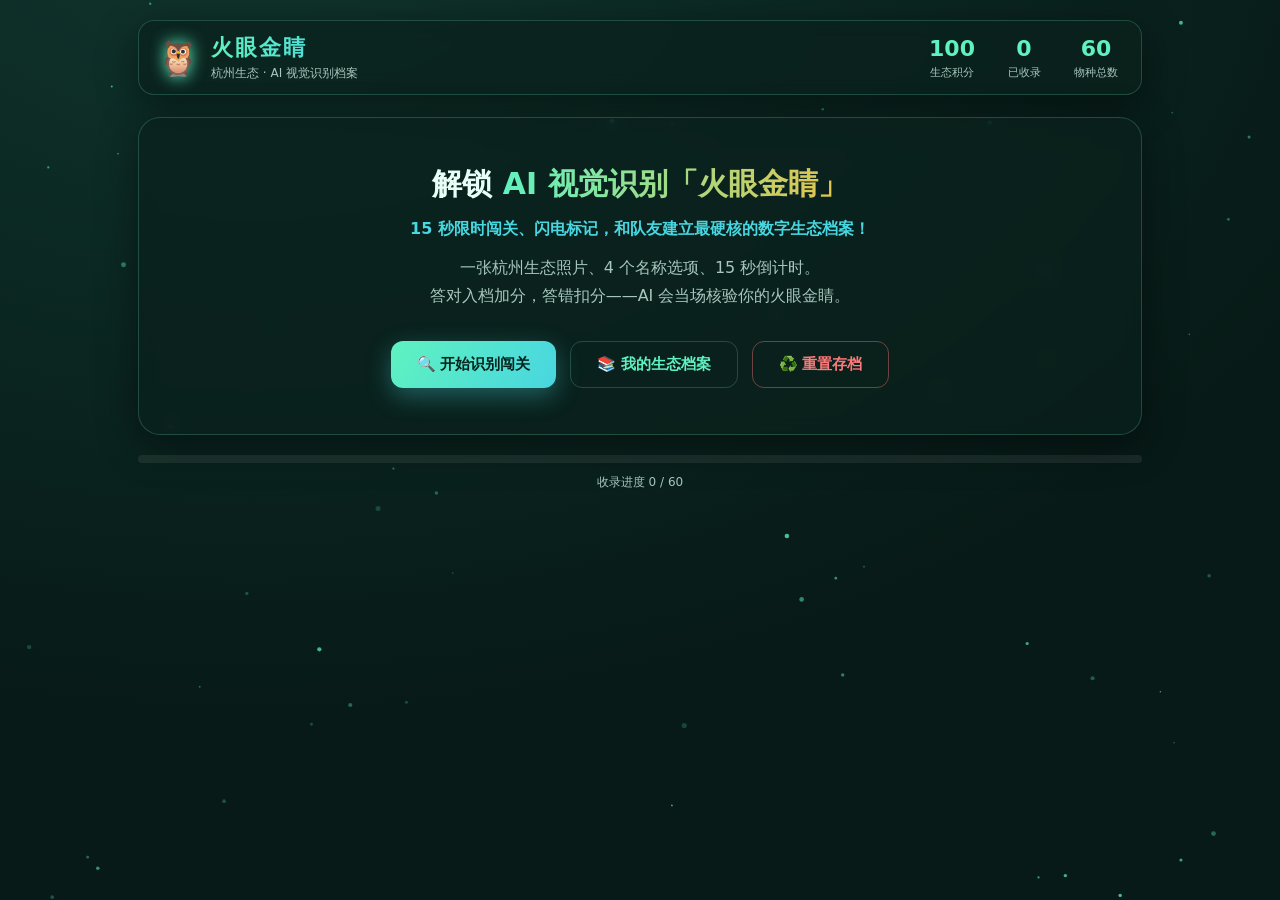
<file: index.html>
<!DOCTYPE html>
<html lang="zh-CN">
<head>
  <meta charset="UTF-8" />
  <meta name="viewport" content="width=device-width, initial-scale=1.0" />
  <title>火眼金睛 · 杭州生态 AI 识别</title>
  <link rel="stylesheet" href="css/style.css" />
  <link rel="stylesheet" href="assets/vendor/leaflet/leaflet.css" />
  <link rel="stylesheet" href="css/map.css?v=20260818d" />
</head>
<body>
  <!-- 动态背景粒子 -->
  <canvas id="bg"></canvas>

  <div class="app">
    <!-- 顶栏 -->
    <header class="topbar">
      <div class="brand">
        <span class="logo">🦉</span>
        <div>
          <h1>火眼金睛</h1>
          <p class="tagline">杭州生态 · AI 视觉识别档案</p>
        </div>
      </div>
      <div class="hud">
        <div class="hud-item"><span id="scoreVal">0</span><label>生态积分</label></div>
        <div class="hud-item"><span id="collectedVal">0</span><label>已收录</label></div>
        <div class="hud-item"><span id="totalVal">0</span><label>物种总数</label></div>
      </div>
    </header>

    <!-- ========== 舞台 1：首页 ========== -->
    <section id="screen-home" class="screen active">
      <div class="hero">
        <h2>解锁 <em>AI 视觉识别「火眼金睛」</em></h2>
        <p class="hero-sub">15 秒限时闯关、闪电标记，和队友建立最硬核的数字生态档案！</p>
        <p class="hero-desc">一张杭州生态照片、4 个名称选项、15 秒倒计时。<br/>答对入档加分，答错扣分——AI 会当场核验你的火眼金睛。</p>
        <div class="hero-actions">
          <button id="startScanBtn" class="btn primary">🔍 开始识别闯关</button>
          <button id="goArchiveBtn" class="btn ghost">📚 我的生态档案</button>
          <button id="resetBtn" class="btn ghost danger">♻️ 重置存档</button>
        </div>
      </div>
      <div class="progress-strip">
        <div class="progress-bar"><div id="homeProgress" class="progress-fill"></div></div>
        <span id="homeProgressText">收录进度 0 / 0</span>
      </div>
    </section>

    <!-- ========== 舞台 2：选择/上传 ========== -->
    <section id="screen-pick" class="screen">
      <button class="back-btn" data-to="home">← 返回</button>
      <h3 class="screen-title">选择一个野外样本开始闯关</h3>
      <p class="screen-hint">点选下方任意样本，进入 <b>15 秒限时识别</b>：从 4 个名称中选出正确答案。答对加分，答错或超时扣分。</p>

      <div class="upload-zone" id="uploadZone">
        <input type="file" id="fileInput" accept="image/*" hidden />
        <div class="upload-inner">
          <span class="upload-icon">⬆️</span>
          <strong>上传图片（练习模式）</strong>
          <small>点击或拖拽图片到此 · 上传照片无标准答案，仅走识别流程、不计分</small>
        </div>
      </div>

      <div class="sample-grid" id="sampleGrid"><!-- JS 注入样本卡 --></div>
    </section>

    <!-- ========== 舞台 2·地图：杭州生态地图（v2.0 选择入口） ========== -->
    <section id="screen-map" class="screen">
      <button class="back-btn" data-to="home">← 返回</button>
      <div class="map-topbar">
        <h3 class="screen-title">🗺️ 杭州生态地图</h3>
        <span class="map-spacer"></span>
        <label class="map-upload" id="mapUploadZone">
          <input type="file" id="mapFileInput" accept="image/*" hidden />
          ⬆️ 上传图片（练习）
        </label>
        <span id="mapProgressText">已收录 0 / 0</span>
      </div>
      <p class="map-hint">卡通地图 · 滚轮缩放 · 左键按住拖拽或方向键 ↑↓←→ 平移 · 点击物种进入 <b>15 秒限时识别</b>（<span style="color:var(--gold)">金色圆框</span>=已识别）</p>
      <div class="map-stage">
        <div id="mapCanvas"><!-- JS 注入 Leaflet 卡通矢量地图 --></div>
        <div class="map-controls" style="position:absolute; right:14px; bottom:14px;">
          <button class="map-ctrl-btn" id="mapZoomOut" title="缩小" aria-label="缩小">−</button>
          <button class="map-ctrl-btn" id="mapZoomIn" title="放大" aria-label="放大">＋</button>
          <button class="map-ctrl-btn wide" id="mapReset" title="重置视图">重置视图</button>
        </div>
      </div>
    </section>

    <!-- ========== 舞台 2.5：限时闯关答题 ========== -->
    <section id="screen-quiz" class="screen">
      <button class="back-btn" data-to="map">← 放弃本关</button>
      <div class="quiz">
        <div class="quiz-photo">
          <img id="quizImg" alt="待识别样本" />
          <div class="quiz-emoji" id="quizEmoji">🖼️</div>
          <span class="quiz-kind" id="quizKind"></span>
        </div>
        <div class="quiz-panel">
          <div class="quiz-head">
            <h3 class="screen-title">⏱️ 限时识别闯关</h3>
            <div class="quiz-clock" id="quizClock">15.0<small>s</small></div>
          </div>
          <div class="progress-bar big"><div id="quizTimerFill" class="progress-fill"></div></div>
          <p class="screen-hint">15 秒内选出它的正确名称，随后 AI 将核验你的判定。</p>
          <div class="quiz-options" id="quizOptions"><!-- JS 注入 4 个选项 --></div>
          <div class="quiz-stakes" id="quizStakes"></div>
        </div>
      </div>
    </section>

    <!-- ========== 舞台 3：识别动画 ========== -->
    <section id="screen-scan" class="screen">
      <div class="scanner">
        <div class="scan-frame">
          <img id="scanImg" alt="待识别样本" />
          <div class="scan-emoji" id="scanEmoji">🖼️</div>
          <div class="scan-line"></div>
          <div class="scan-grid"></div>
          <div class="corner tl"></div><div class="corner tr"></div>
          <div class="corner bl"></div><div class="corner br"></div>
          <div class="reticle" id="reticle"></div>
        </div>
        <div class="scan-panel">
          <div class="scan-status" id="scanStatus">AI 正在分析…</div>
          <div class="progress-bar big"><div id="scanProgress" class="progress-fill"></div></div>
          <ul class="scan-log" id="scanLog"></ul>
        </div>
      </div>
    </section>

    <!-- ========== 舞台 4：识别结果 ========== -->
    <section id="screen-result" class="screen">
      <div class="result-card" id="resultCard"><!-- JS 注入 --></div>
    </section>

    <!-- ========== 舞台 5：数字生态档案 ========== -->
    <section id="screen-archive" class="screen">
      <button class="back-btn" data-to="home">← 返回</button>
      <h3 class="screen-title">📚 数字生态档案</h3>
      <div class="archive-filter">
        <button class="chip active" data-filter="all">全部</button>
        <button class="chip" data-filter="animal">🐾 动物</button>
        <button class="chip" data-filter="plant">🌿 植物</button>
      </div>
      <div class="archive-grid" id="archiveGrid"><!-- JS 注入 --></div>
    </section>
  </div>

  <!-- 闪电标记弹层 -->
  <div id="tagModal" class="modal">
    <div class="modal-box">
      <h3>⚡ 闪电标记</h3>
      <p>限时 3 秒！这是动物还是植物？答对额外 +50 分。</p>
      <div class="tag-target" id="tagTarget"></div>
      <div class="tag-btns">
        <button class="btn tag-animal" data-kind="animal">🐾 动物</button>
        <button class="btn tag-plant" data-kind="plant">🌿 植物</button>
      </div>
      <div class="tag-timer"><div id="tagTimerFill"></div></div>
    </div>
  </div>

  <!-- 提示气泡 -->
  <div id="toast" class="toast"></div>

  <!-- 重置存档确认 -->
  <div id="resetModal" class="modal">
    <div class="modal-box">
      <h3>♻️ 重置存档</h3>
      <p>将清空所有已收录物种，生态积分恢复为初始的 <b style="color:var(--gold)">100</b> 分。此操作不可撤销，确定继续吗？</p>
      <div class="api-actions">
        <button class="btn ghost" id="resetCancelBtn">取消</button>
        <button class="btn ghost danger" id="resetConfirmBtn">确定重置</button>
      </div>
    </div>
  </div>

  <!-- 地图：已识别物种再次点击的确认 -->
  <div id="mapAgainModal" class="modal">
    <div class="modal-box">
      <h3>✅ 已识别过</h3>
      <p id="mapAgainText">你已经识别过该物种，是否继续识别？</p>
      <div class="api-actions">
        <button class="btn ghost" id="mapAgainCancelBtn">取消</button>
        <button class="btn primary" id="mapAgainConfirmBtn">继续识别</button>
      </div>
    </div>
  </div>

  <!-- AI 识别引擎设置（开放接口 · Ctrl+8 调出） -->
  <div id="apiModal" class="modal">
    <div class="modal-box api-box">
      <h3>🛰️ AI 识别引擎设置</h3>
      <p>默认使用内置引擎（无需联网）。也可接入你自己的多模态大模型：填写供应商地址、API 格式、API 地址、Key、模型与上下文，选中后用于识别校验。</p>

      <div class="api-engine-list" id="apiEngineList"><!-- JS 注入：默认引擎 + 供应商卡片 --></div>

      <div class="api-add-row">
        <select id="apiTemplate"><!-- JS 注入模板 --></select>
        <button class="btn ghost" id="apiAddProvider">＋ 添加供应商</button>
      </div>

      <div class="api-actions">
        <button class="btn ghost" id="apiCancelBtn">取消</button>
        <button class="btn primary" id="apiSaveBtn">保存并应用</button>
      </div>
      <div class="api-hint">快捷键 <kbd>Ctrl</kbd>+<kbd>8</kbd> 调出；也可用地址栏 <kbd>#settings</kbd></div>
    </div>
  </div>

  <script src="js/data.js"></script>
  <script src="js/images.js"></script>
  <script src="js/ai.js?v=20260818g"></script>
  <script src="assets/vendor/leaflet/leaflet.js"></script>
  <script src="js/map.js?v=20260818d"></script>
  <script src="js/game.js?v=20260818e"></script>
</body>
</html>
</file>
<file: css/style.css>
/* ============ 火眼金睛 · 杭州生态 AI 识别  样式 ============ */
:root {
  --bg0: #071a17;
  --bg1: #0c2a24;
  --panel: rgba(10, 32, 28, 0.72);
  --panel-line: rgba(120, 230, 200, 0.22);
  --mint: #5ff2c0;
  --mint-soft: #7fd8be;
  --cyan: #48d6e0;
  --gold: #e8c34a;
  --text: #e7fff6;
  --text-dim: #a7c7bd;
  --danger: #ff7a7a;
  --radius: 16px;
  --shadow: 0 10px 40px rgba(0, 0, 0, 0.45);
}

* { box-sizing: border-box; margin: 0; padding: 0; }

body {
  font-family: "PingFang SC", "Microsoft YaHei", system-ui, -apple-system, sans-serif;
  color: var(--text);
  background: radial-gradient(1200px 800px at 20% -10%, #10352d 0%, var(--bg1) 40%, var(--bg0) 100%);
  min-height: 100vh;
  overflow-x: hidden;
}

#bg { position: fixed; inset: 0; z-index: 0; }

.app {
  position: relative;
  z-index: 1;
  max-width: 1040px;
  margin: 0 auto;
  padding: 20px 18px 60px;
}

/* -------- 顶栏 -------- */
.topbar {
  display: flex; justify-content: space-between; align-items: center;
  flex-wrap: wrap; gap: 14px;
  padding: 12px 18px;
  background: var(--panel);
  border: 1px solid var(--panel-line);
  border-radius: var(--radius);
  backdrop-filter: blur(10px);
  box-shadow: var(--shadow);
}
.brand { display: flex; align-items: center; gap: 12px; }
.brand .logo { font-size: 34px; filter: drop-shadow(0 0 8px var(--mint)); }
.brand h1 {
  font-size: 22px; letter-spacing: 2px;
  background: linear-gradient(90deg, var(--mint), var(--cyan));
  -webkit-background-clip: text; background-clip: text; color: transparent;
}
.tagline { font-size: 12px; color: var(--text-dim); margin-top: 2px; }

.hud { display: flex; align-items: center; gap: 18px; flex-wrap: wrap; }
.hud-item { text-align: center; min-width: 54px; }
.hud-item span { display: block; font-size: 22px; font-weight: 700; color: var(--mint); }
.hud-item label { font-size: 11px; color: var(--text-dim); }
.engine-btn {
  background: rgba(90, 240, 200, 0.12);
  border: 1px solid var(--panel-line);
  color: var(--mint); padding: 8px 12px; border-radius: 10px;
  cursor: pointer; font-size: 12px; transition: .2s;
}
.engine-btn:hover { background: rgba(90, 240, 200, 0.22); }

/* -------- API 引擎设置弹层 -------- */
.api-box { width: 580px; max-width: 94vw; max-height: 92vh; overflow-y: auto; text-align: left; }
.api-box h3 { text-align: center; }
.api-box p { text-align: center; }
.api-field { margin-bottom: 14px; }
.api-field > label {
  display: block; font-size: 12px; color: var(--mint-soft); margin-bottom: 6px;
}
.api-field select, .api-field input {
  width: 100%; font: inherit; font-size: 14px; color: var(--text);
  background: rgba(6, 30, 24, .9); border: 1px solid var(--panel-line);
  border-radius: 10px; padding: 10px 12px; outline: none; transition: .18s;
}
.api-field select:focus, .api-field input:focus { border-color: var(--mint); }
.api-field select option { color: #08160f; }
.api-actions { display: flex; gap: 12px; margin-top: 10px; }
.api-actions .btn { flex: 1; }
.api-hint { text-align: center; font-size: 11px; color: var(--text-dim); margin-top: 12px; }
.api-hint kbd {
  background: rgba(90, 240, 200, .14); border: 1px solid var(--panel-line);
  border-radius: 5px; padding: 1px 6px; font-size: 11px; color: var(--mint);
}

/* 引擎列表（默认引擎 + 供应商卡片），过高时滚动 */
.api-engine-list { max-height: 46vh; overflow-y: auto; margin: 6px 0 4px; padding-right: 4px; }
.api-default-row, .api-provider {
  border: 1px solid var(--panel-line); border-radius: 12px;
  background: rgba(8, 40, 33, .55); padding: 12px 14px; margin-bottom: 10px;
}
.api-default-row { display: flex; align-items: center; gap: 10px; cursor: pointer; }
.api-default-row.active, .api-model-row.active { border-color: var(--mint); }
.api-default-row .rlabel b { font-size: 14px; }
.api-default-row .rlabel small { display: block; color: var(--text-dim); font-size: 11px; }

.api-prov-head { display: flex; gap: 8px; align-items: center; margin-bottom: 10px; }
.api-prov-head input.pname { flex: 1; font-weight: 600; }
.api-prov-del { color: var(--danger); background: none; border: none; cursor: pointer; font-size: 13px; }
.api-grid { display: grid; grid-template-columns: 1fr 1fr; gap: 8px 10px; margin-bottom: 10px; }
.api-grid .full { grid-column: 1 / -1; }
.api-grid label { display: block; font-size: 11px; color: var(--mint-soft); margin-bottom: 4px; }
.api-grid input, .api-grid select {
  width: 100%; font: inherit; font-size: 13px; color: var(--text);
  background: rgba(6, 30, 24, .9); border: 1px solid var(--panel-line);
  border-radius: 9px; padding: 8px 10px; outline: none;
}
.api-grid input:focus, .api-grid select:focus { border-color: var(--mint); }
.api-grid select option { color: #08160f; }

.api-models label.sec { font-size: 11px; color: var(--mint-soft); }
.api-model-row {
  display: flex; align-items: center; gap: 8px; margin-top: 6px;
  border: 1px solid transparent; border-radius: 9px; padding: 6px 8px;
  background: rgba(4, 24, 19, .5);
}
.api-model-row .mname { flex: 1; font-family: monospace; font-size: 13px; }
.api-model-row .btn-mini {
  font-size: 12px; padding: 5px 10px; border-radius: 8px; cursor: pointer;
  background: rgba(90, 240, 200, .12); color: var(--mint); border: 1px solid var(--panel-line);
}
.api-model-row .btn-mini:hover { background: rgba(90, 240, 200, .22); }
.api-model-row .m-del { color: var(--danger); background: none; border: none; cursor: pointer; }
.api-test-result { flex-basis: 100%; font-size: 11px; color: var(--mint); margin-top: 2px; min-height: 0; }
.api-test-result:empty { display: none; }
.api-model-row .btn-mini.testing { opacity: .6; }
.api-add-model { display: flex; gap: 8px; margin-top: 8px; }
.api-add-model input { flex: 1; font-size: 13px; padding: 7px 10px; border-radius: 9px;
  background: rgba(6, 30, 24, .9); border: 1px solid var(--panel-line); color: var(--text); }
.api-add-model button { font-size: 12px; }
.api-add-row { display: flex; gap: 10px; margin-top: 4px; }
.api-add-row select { flex: 1; }

/* -------- 舞台切换 -------- */
.screen { display: none; margin-top: 22px; animation: fadeUp .5s ease; }
.screen.active { display: block; }
@keyframes fadeUp { from { opacity: 0; transform: translateY(16px); } to { opacity: 1; transform: none; } }

.screen-title { font-size: 20px; margin-bottom: 6px; }
.screen-hint { color: var(--text-dim); font-size: 13px; margin-bottom: 18px; }
.back-btn {
  background: none; border: none; color: var(--mint-soft);
  cursor: pointer; font-size: 14px; margin-bottom: 10px;
}
.back-btn:hover { color: var(--mint); }

/* -------- 按钮 -------- */
.btn {
  border: none; cursor: pointer; font-size: 15px; font-weight: 600;
  padding: 13px 26px; border-radius: 12px; transition: transform .15s, box-shadow .2s;
  color: #04231c;
}
.btn:active { transform: translateY(1px) scale(.99); }
.btn.primary {
  background: linear-gradient(120deg, var(--mint), var(--cyan));
  box-shadow: 0 8px 24px rgba(72, 214, 224, 0.35);
}
.btn.ghost {
  background: transparent; color: var(--mint);
  border: 1px solid var(--panel-line);
}
.btn.ghost:hover { background: rgba(90, 240, 200, 0.1); }
.btn.ghost.danger { color: var(--danger); border-color: rgba(255, 122, 122, 0.4); }
.btn.ghost.danger:hover { background: rgba(255, 122, 122, 0.12); }

/* -------- 首页 Hero -------- */
.hero {
  text-align: center; padding: 46px 20px;
  background: var(--panel); border: 1px solid var(--panel-line);
  border-radius: 22px; box-shadow: var(--shadow); backdrop-filter: blur(8px);
}
.hero h2 { font-size: 30px; line-height: 1.35; }
.hero h2 em {
  font-style: normal;
  background: linear-gradient(90deg, var(--mint), var(--gold));
  -webkit-background-clip: text; background-clip: text; color: transparent;
}
.hero-sub { margin-top: 14px; font-size: 16px; color: var(--cyan); font-weight: 600; }
.hero-desc { margin-top: 14px; color: var(--text-dim); line-height: 1.8; }
.hero-actions { margin-top: 30px; display: flex; gap: 14px; justify-content: center; flex-wrap: wrap; }

.progress-strip { margin-top: 20px; text-align: center; }
.progress-strip span { font-size: 12px; color: var(--text-dim); }
.progress-bar {
  height: 8px; background: rgba(255, 255, 255, 0.08);
  border-radius: 20px; overflow: hidden; margin-bottom: 8px;
}
.progress-bar.big { height: 12px; }
.progress-fill {
  height: 100%; width: 0;
  background: linear-gradient(90deg, var(--mint), var(--cyan));
  border-radius: 20px; transition: width .4s ease;
}

/* -------- 上传区 -------- */
.upload-zone {
  border: 2px dashed var(--panel-line); border-radius: var(--radius);
  padding: 26px; text-align: center; cursor: pointer;
  background: rgba(255, 255, 255, 0.02); transition: .2s; margin-bottom: 26px;
}
.upload-zone:hover, .upload-zone.drag { background: rgba(90, 240, 200, 0.08); border-color: var(--mint); }
.upload-inner { display: flex; flex-direction: column; gap: 6px; align-items: center; }
.upload-icon { font-size: 30px; }
.upload-inner small { color: var(--text-dim); font-size: 12px; }

/* -------- 样本网格 -------- */
.sample-grid, .archive-grid {
  display: grid; gap: 14px;
  grid-template-columns: repeat(auto-fill, minmax(150px, 1fr));
}
.sample-card, .archive-card {
  position: relative; border-radius: var(--radius); overflow: hidden;
  cursor: pointer; border: 1px solid var(--panel-line);
  background: var(--panel); transition: transform .18s, box-shadow .2s;
}
.sample-card:hover { transform: translateY(-4px); box-shadow: var(--shadow); }
.sample-card.owned { border-color: rgba(95, 242, 192, 0.55); }
.owned-badge {
  position: absolute; top: 8px; right: 8px; z-index: 2;
  font-size: 10px; font-weight: 700; padding: 3px 8px; border-radius: 8px;
  color: #04231c; background: linear-gradient(120deg, var(--mint), var(--cyan));
}
.card-thumb {
  height: 110px; display: flex; align-items: center; justify-content: center;
  font-size: 46px; position: relative; overflow: hidden;
}
.card-thumb img { width: 100%; height: 100%; object-fit: cover; position: absolute; inset: 0; }
.card-body { padding: 10px 12px; }
.card-body h4 { font-size: 15px; }
.card-body .latin { font-size: 11px; color: var(--text-dim); font-style: italic; }
.kind-tag {
  position: absolute; top: 8px; left: 8px; z-index: 2;
  font-size: 11px; padding: 3px 8px; border-radius: 8px;
  background: rgba(0, 0, 0, 0.45); backdrop-filter: blur(4px);
}
.kind-animal { color: #ffd27f; }
.kind-plant { color: #9be79b; }

/* -------- 扫描 / 识别动画 -------- */
.scanner { display: flex; gap: 24px; flex-wrap: wrap; align-items: flex-start; justify-content: center; }
.scan-frame {
  position: relative; width: 380px; max-width: 92vw; height: 300px;
  border-radius: var(--radius); overflow: hidden;
  background: #05221c; border: 1px solid var(--panel-line);
  box-shadow: var(--shadow);
}
.scan-frame img { width: 100%; height: 100%; object-fit: cover; }
.scan-emoji {
  position: absolute; inset: 0; display: flex; align-items: center;
  justify-content: center; font-size: 120px;
  background: radial-gradient(circle, #0e3b31, #061d18);
}
.scan-line {
  position: absolute; left: 0; right: 0; height: 3px;
  background: linear-gradient(90deg, transparent, var(--mint), transparent);
  box-shadow: 0 0 18px 4px var(--mint);
  animation: scanMove 2.1s linear infinite;
}
@keyframes scanMove { 0% { top: 0; } 50% { top: calc(100% - 3px); } 100% { top: 0; } }
.scan-grid {
  position: absolute; inset: 0; pointer-events: none;
  background-image:
    linear-gradient(rgba(95, 242, 192, .12) 1px, transparent 1px),
    linear-gradient(90deg, rgba(95, 242, 192, .12) 1px, transparent 1px);
  background-size: 26px 26px; animation: gridPulse 3s ease-in-out infinite;
}
@keyframes gridPulse { 0%,100% { opacity: .35; } 50% { opacity: .7; } }
.corner { position: absolute; width: 26px; height: 26px; border: 3px solid var(--mint); }
.corner.tl { top: 10px; left: 10px; border-right: 0; border-bottom: 0; }
.corner.tr { top: 10px; right: 10px; border-left: 0; border-bottom: 0; }
.corner.bl { bottom: 10px; left: 10px; border-right: 0; border-top: 0; }
.corner.br { bottom: 10px; right: 10px; border-left: 0; border-top: 0; }
.reticle {
  position: absolute; width: 60px; height: 60px; border: 2px solid var(--cyan);
  border-radius: 50%; box-shadow: 0 0 16px var(--cyan);
  top: 50%; left: 50%; transform: translate(-50%, -50%);
  animation: reticleMove 3.4s ease-in-out infinite; opacity: .9;
}
.reticle::after {
  content: ""; position: absolute; inset: 22px; border-radius: 50%;
  background: var(--cyan); opacity: .5;
}
@keyframes reticleMove {
  0% { top: 35%; left: 40%; } 25% { top: 60%; left: 65%; }
  50% { top: 45%; left: 55%; } 75% { top: 55%; left: 35%; } 100% { top: 35%; left: 40%; }
}
.scan-panel { flex: 1; min-width: 260px; padding-top: 6px; }
.scan-status { font-size: 18px; color: var(--mint); margin-bottom: 12px; font-weight: 600; }
.scan-log { list-style: none; margin-top: 16px; }
.scan-log li {
  font-size: 13px; color: var(--text-dim); padding: 6px 0 6px 22px; position: relative;
  animation: fadeUp .3s ease;
}
.scan-log li::before { content: "▸"; position: absolute; left: 4px; color: var(--mint); }
.scan-log li.done::before { content: "✓"; color: var(--cyan); }
/* 大模型实时核验行：进行中高亮 + 呼吸动画；完成后转为 ✓ */
.scan-log li.ai-live {
  color: var(--cyan); font-weight: 700;
}
.scan-log li.ai-live::before { content: "🛰️"; left: 0; animation: aiPulse 1s ease-in-out infinite; }
.scan-log li.ai-live.done { color: var(--mint); }
.scan-log li.ai-live.done::before { content: "✓"; color: var(--cyan); animation: none; }
@keyframes aiPulse { 0%,100% { opacity: .45; } 50% { opacity: 1; } }

/* -------- 结果卡 -------- */
.result-card {
  background: var(--panel); border: 1px solid var(--panel-line);
  border-radius: 22px; overflow: hidden; box-shadow: var(--shadow);
}
.result-hero { position: relative; height: 220px; display: flex; align-items: center; justify-content: center; }
.result-hero img { position: absolute; inset: 0; width: 100%; height: 100%; object-fit: cover; }
.result-hero .emoji-big { font-size: 120px; position: relative; z-index: 1; filter: drop-shadow(0 6px 14px rgba(0,0,0,.5)); }
.result-hero .veil { position: absolute; inset: 0; background: linear-gradient(180deg, transparent 40%, rgba(6,20,17,.9)); }
.result-name {
  position: absolute; bottom: 14px; left: 20px; z-index: 2;
}
.result-name h2 { font-size: 30px; }
.result-name .latin { font-style: italic; color: var(--text-dim); font-size: 13px; }
.conf-badge {
  position: absolute; top: 16px; right: 16px; z-index: 2;
  background: rgba(4, 35, 28, .78); border: 1px solid var(--mint);
  color: var(--mint); padding: 8px 14px; border-radius: 12px; text-align: center;
}
.conf-badge b { font-size: 22px; display: block; }
.conf-badge small { font-size: 10px; color: var(--text-dim); }

.result-body { padding: 20px 22px 24px; }
.meta-row { display: flex; flex-wrap: wrap; gap: 10px; margin-bottom: 16px; }
.meta-pill {
  font-size: 12px; padding: 6px 12px; border-radius: 20px;
  background: rgba(255,255,255,.05); border: 1px solid var(--panel-line);
}
.meta-pill b { color: var(--mint); }
.stars { color: var(--gold); letter-spacing: 2px; }
.result-body .desc { line-height: 1.85; color: #d6f2e8; margin-bottom: 16px; }
.facts { list-style: none; }
.facts li { padding: 8px 0 8px 24px; position: relative; border-top: 1px dashed rgba(255,255,255,.08); font-size: 14px; }
.facts li::before { content: "💡"; position: absolute; left: 0; }
.alt-line { font-size: 12px; color: var(--text-dim); margin-top: 14px; }
.result-actions { display: flex; gap: 12px; margin-top: 22px; flex-wrap: wrap; }

.new-badge {
  display: inline-block; background: var(--gold); color: #3a2b00;
  font-size: 11px; font-weight: 700; padding: 3px 10px; border-radius: 8px; margin-left: 8px;
  animation: pop .4s ease;
}
@keyframes pop { from { transform: scale(0); } to { transform: scale(1); } }

/* -------- 档案 -------- */
.archive-filter { display: flex; gap: 10px; margin-bottom: 18px; flex-wrap: wrap; }
.chip {
  background: rgba(255,255,255,.05); border: 1px solid var(--panel-line);
  color: var(--text-dim); padding: 8px 16px; border-radius: 20px; cursor: pointer; font-size: 13px; transition: .2s;
}
.chip.active, .chip:hover { color: var(--mint); border-color: var(--mint); background: rgba(90,240,200,.12); }
.archive-card.locked { filter: grayscale(1) brightness(.5); }
.archive-card.locked .card-thumb { background: #0a1f1a; }
.archive-card.locked .card-body h4 { color: var(--text-dim); }

/* -------- 闪电标记弹层 -------- */
.modal {
  position: fixed; inset: 0; z-index: 50; display: none;
  align-items: center; justify-content: center;
  background: rgba(2, 12, 10, .72); backdrop-filter: blur(6px);
}
.modal.show { display: flex; animation: fadeUp .3s ease; }
.modal-box {
  width: 380px; max-width: 92vw; text-align: center;
  background: var(--panel); border: 1px solid var(--mint);
  border-radius: 20px; padding: 26px; box-shadow: 0 0 40px rgba(90,240,200,.3);
}
.modal-box h3 { font-size: 22px; margin-bottom: 8px; color: var(--gold); }
.modal-box p { color: var(--text-dim); font-size: 13px; margin-bottom: 16px; }
.tag-target { font-size: 90px; margin: 10px 0 20px; animation: pop .4s ease; }
.tag-btns { display: flex; gap: 14px; }
.tag-btns .btn { flex: 1; }
.tag-animal { background: linear-gradient(120deg, #ffd27f, #f2a65a); }
.tag-plant { background: linear-gradient(120deg, #9be79b, #5ff2c0); }
.tag-timer { height: 6px; background: rgba(255,255,255,.1); border-radius: 20px; margin-top: 18px; overflow: hidden; }
.tag-timer > div { height: 100%; width: 100%; background: var(--danger); transition: width .1s linear; }

/* -------- 限时闯关答题 -------- */
.quiz {
  display: flex; gap: 22px; align-items: flex-start;
  background: var(--panel); border: 1px solid var(--panel-line);
  border-radius: var(--radius); padding: 18px; box-shadow: var(--shadow);
}
.quiz-photo {
  position: relative; flex: 0 0 380px; height: 300px; border-radius: 14px;
  overflow: hidden; background: #05221c; border: 1px solid var(--panel-line);
}
.quiz-photo img { width: 100%; height: 100%; object-fit: cover; display: none; }
.quiz-emoji { position: absolute; inset: 0; display: flex; align-items: center; justify-content: center; font-size: 96px; }
.quiz-kind {
  position: absolute; top: 10px; left: 10px; z-index: 2;
  background: rgba(3, 26, 21, .82); border: 1px solid var(--panel-line);
  color: var(--mint-soft); font-size: 12px; padding: 4px 10px; border-radius: 20px;
}
.quiz-panel { flex: 1; min-width: 0; }
.quiz-head { display: flex; align-items: center; justify-content: space-between; gap: 12px; }
.quiz-head .screen-title { margin: 0; }
.quiz-clock {
  font-size: 30px; font-weight: 700; color: var(--mint);
  font-variant-numeric: tabular-nums; line-height: 1;
}
.quiz-clock small { font-size: 14px; margin-left: 2px; color: var(--text-dim); }
.quiz-clock.warn { color: var(--danger); animation: pulse .5s ease-in-out infinite alternate; }
@keyframes pulse { from { transform: scale(1); } to { transform: scale(1.12); } }
.quiz-panel .progress-bar { margin: 10px 0 4px; }
.quiz-panel .progress-fill.warn { background: linear-gradient(90deg, #ff9a6a, var(--danger)); }

.quiz-options { display: grid; grid-template-columns: repeat(2, 1fr); gap: 12px; margin-top: 6px; }
.quiz-opt {
  text-align: left; cursor: pointer; font: inherit; color: var(--text);
  background: rgba(8, 40, 33, .8); border: 1px solid var(--panel-line);
  border-radius: 12px; padding: 12px 14px; transition: .18s;
}
.quiz-opt:hover:not(:disabled) { border-color: var(--mint); transform: translateY(-2px); background: rgba(14, 58, 47, .9); }
.quiz-opt b { display: block; font-size: 16px; }
.quiz-opt i { display: block; font-size: 11px; color: var(--text-dim); font-style: italic; margin-top: 2px; }
.quiz-opt .idx { color: var(--mint); margin-right: 6px; }
.quiz-opt:disabled { cursor: default; opacity: .55; }
.quiz-opt.picked { border-color: var(--gold); box-shadow: 0 0 0 2px rgba(232,195,74,.35); opacity: 1; }
.quiz-stakes { margin-top: 14px; font-size: 12px; color: var(--text-dim); }
.quiz-stakes b { color: var(--gold); }

/* -------- 闯关成败横幅 -------- */
.verdict {
  display: flex; align-items: center; gap: 14px; padding: 14px 18px;
  border-bottom: 1px solid var(--panel-line);
}
.verdict .vd-icon { font-size: 34px; line-height: 1; }
.verdict h3 { font-size: 20px; margin: 0; }
.verdict .vd-sub { font-size: 12px; color: var(--text-dim); margin-top: 2px; }
.verdict .vd-delta { margin-left: auto; font-size: 24px; font-weight: 700; font-variant-numeric: tabular-nums; }
.verdict.ok { background: linear-gradient(90deg, rgba(95,242,192,.18), transparent); }
.verdict.ok h3, .verdict.ok .vd-delta { color: var(--mint); }
.verdict.bad { background: linear-gradient(90deg, rgba(255,122,122,.18), transparent); }
.verdict.bad h3, .verdict.bad .vd-delta { color: var(--danger); }
.verdict.neutral h3 { color: var(--gold); }

/* -------- 大模型校验面板（仅成功时出现） -------- */
.ai-check {
  margin: 4px 0 14px; padding: 12px 14px; border-radius: 12px;
  border: 1px solid rgba(72, 214, 224, .45); background: rgba(72, 214, 224, .1);
  box-shadow: 0 0 0 1px rgba(72, 214, 224, .12), 0 6px 18px rgba(72, 214, 224, .08);
  font-size: 13px; line-height: 1.7; animation: fadeUp .35s ease;
}
.ai-check .ai-head { font-weight: 700; color: var(--cyan); margin-bottom: 4px; }
.ai-check .ai-raw { font-size: 11px; color: var(--text-dim); margin-top: 6px; word-break: break-all; }

/* -------- Toast -------- */
.toast {
  position: fixed; bottom: 30px; left: 50%; transform: translateX(-50%) translateY(30px);
  background: rgba(4, 35, 28, .95); border: 1px solid var(--mint);
  color: var(--mint); padding: 12px 24px; border-radius: 14px;
  opacity: 0; pointer-events: none; transition: .3s; z-index: 80; font-size: 14px;
}
.toast.show { opacity: 1; transform: translateX(-50%) translateY(0); }

/* -------- 响应式 -------- */
@media (max-width: 640px) {
  .brand h1 { font-size: 18px; }
  .hero h2 { font-size: 22px; }
  .hud { gap: 12px; }
  .hud-item span { font-size: 18px; }
  .scanner { flex-direction: column; align-items: center; }
  .quiz { flex-direction: column; }
  .quiz-photo { flex: none; width: 100%; height: 220px; }
  .quiz-options { grid-template-columns: 1fr; }
}
</file>
<file: assets/vendor/leaflet/leaflet.css>
/* required styles */

.leaflet-pane,
.leaflet-tile,
.leaflet-marker-icon,
.leaflet-marker-shadow,
.leaflet-tile-container,
.leaflet-pane > svg,
.leaflet-pane > canvas,
.leaflet-zoom-box,
.leaflet-image-layer,
.leaflet-layer {
	position: absolute;
	left: 0;
	top: 0;
	}
.leaflet-container {
	overflow: hidden;
	}
.leaflet-tile,
.leaflet-marker-icon,
.leaflet-marker-shadow {
	-webkit-user-select: none;
	   -moz-user-select: none;
	        user-select: none;
	  -webkit-user-drag: none;
	}
/* Prevents IE11 from highlighting tiles in blue */
.leaflet-tile::selection {
	background: transparent;
}
/* Safari renders non-retina tile on retina better with this, but Chrome is worse */
.leaflet-safari .leaflet-tile {
	image-rendering: -webkit-optimize-contrast;
	}
/* hack that prevents hw layers "stretching" when loading new tiles */
.leaflet-safari .leaflet-tile-container {
	width: 1600px;
	height: 1600px;
	-webkit-transform-origin: 0 0;
	}
.leaflet-marker-icon,
.leaflet-marker-shadow {
	display: block;
	}
/* .leaflet-container svg: reset svg max-width decleration shipped in Joomla! (joomla.org) 3.x */
/* .leaflet-container img: map is broken in FF if you have max-width: 100% on tiles */
.leaflet-container .leaflet-overlay-pane svg {
	max-width: none !important;
	max-height: none !important;
	}
.leaflet-container .leaflet-marker-pane img,
.leaflet-container .leaflet-shadow-pane img,
.leaflet-container .leaflet-tile-pane img,
.leaflet-container img.leaflet-image-layer,
.leaflet-container .leaflet-tile {
	max-width: none !important;
	max-height: none !important;
	width: auto;
	padding: 0;
	}

.leaflet-container img.leaflet-tile {
	/* See: https://bugs.chromium.org/p/chromium/issues/detail?id=600120 */
	mix-blend-mode: plus-lighter;
}

.leaflet-container.leaflet-touch-zoom {
	-ms-touch-action: pan-x pan-y;
	touch-action: pan-x pan-y;
	}
.leaflet-container.leaflet-touch-drag {
	-ms-touch-action: pinch-zoom;
	/* Fallback for FF which doesn't support pinch-zoom */
	touch-action: none;
	touch-action: pinch-zoom;
}
.leaflet-container.leaflet-touch-drag.leaflet-touch-zoom {
	-ms-touch-action: none;
	touch-action: none;
}
.leaflet-container {
	-webkit-tap-highlight-color: transparent;
}
.leaflet-container a {
	-webkit-tap-highlight-color: rgba(51, 181, 229, 0.4);
}
.leaflet-tile {
	filter: inherit;
	visibility: hidden;
	}
.leaflet-tile-loaded {
	visibility: inherit;
	}
.leaflet-zoom-box {
	width: 0;
	height: 0;
	-moz-box-sizing: border-box;
	     box-sizing: border-box;
	z-index: 800;
	}
/* workaround for https://bugzilla.mozilla.org/show_bug.cgi?id=888319 */
.leaflet-overlay-pane svg {
	-moz-user-select: none;
	}

.leaflet-pane         { z-index: 400; }

.leaflet-tile-pane    { z-index: 200; }
.leaflet-overlay-pane { z-index: 400; }
.leaflet-shadow-pane  { z-index: 500; }
.leaflet-marker-pane  { z-index: 600; }
.leaflet-tooltip-pane   { z-index: 650; }
.leaflet-popup-pane   { z-index: 700; }

.leaflet-map-pane canvas { z-index: 100; }
.leaflet-map-pane svg    { z-index: 200; }

.leaflet-vml-shape {
	width: 1px;
	height: 1px;
	}
.lvml {
	behavior: url(#default#VML);
	display: inline-block;
	position: absolute;
	}


/* control positioning */

.leaflet-control {
	position: relative;
	z-index: 800;
	pointer-events: visiblePainted; /* IE 9-10 doesn't have auto */
	pointer-events: auto;
	}
.leaflet-top,
.leaflet-bottom {
	position: absolute;
	z-index: 1000;
	pointer-events: none;
	}
.leaflet-top {
	top: 0;
	}
.leaflet-right {
	right: 0;
	}
.leaflet-bottom {
	bottom: 0;
	}
.leaflet-left {
	left: 0;
	}
.leaflet-control {
	float: left;
	clear: both;
	}
.leaflet-right .leaflet-control {
	float: right;
	}
.leaflet-top .leaflet-control {
	margin-top: 10px;
	}
.leaflet-bottom .leaflet-control {
	margin-bottom: 10px;
	}
.leaflet-left .leaflet-control {
	margin-left: 10px;
	}
.leaflet-right .leaflet-control {
	margin-right: 10px;
	}


/* zoom and fade animations */

.leaflet-fade-anim .leaflet-popup {
	opacity: 0;
	-webkit-transition: opacity 0.2s linear;
	   -moz-transition: opacity 0.2s linear;
	        transition: opacity 0.2s linear;
	}
.leaflet-fade-anim .leaflet-map-pane .leaflet-popup {
	opacity: 1;
	}
.leaflet-zoom-animated {
	-webkit-transform-origin: 0 0;
	    -ms-transform-origin: 0 0;
	        transform-origin: 0 0;
	}
svg.leaflet-zoom-animated {
	will-change: transform;
}

.leaflet-zoom-anim .leaflet-zoom-animated {
	-webkit-transition: -webkit-transform 0.25s cubic-bezier(0,0,0.25,1);
	   -moz-transition:    -moz-transform 0.25s cubic-bezier(0,0,0.25,1);
	        transition:         transform 0.25s cubic-bezier(0,0,0.25,1);
	}
.leaflet-zoom-anim .leaflet-tile,
.leaflet-pan-anim .leaflet-tile {
	-webkit-transition: none;
	   -moz-transition: none;
	        transition: none;
	}

.leaflet-zoom-anim .leaflet-zoom-hide {
	visibility: hidden;
	}


/* cursors */

.leaflet-interactive {
	cursor: pointer;
	}
.leaflet-grab {
	cursor: -webkit-grab;
	cursor:    -moz-grab;
	cursor:         grab;
	}
.leaflet-crosshair,
.leaflet-crosshair .leaflet-interactive {
	cursor: crosshair;
	}
.leaflet-popup-pane,
.leaflet-control {
	cursor: auto;
	}
.leaflet-dragging .leaflet-grab,
.leaflet-dragging .leaflet-grab .leaflet-interactive,
.leaflet-dragging .leaflet-marker-draggable {
	cursor: move;
	cursor: -webkit-grabbing;
	cursor:    -moz-grabbing;
	cursor:         grabbing;
	}

/* marker & overlays interactivity */
.leaflet-marker-icon,
.leaflet-marker-shadow,
.leaflet-image-layer,
.leaflet-pane > svg path,
.leaflet-tile-container {
	pointer-events: none;
	}

.leaflet-marker-icon.leaflet-interactive,
.leaflet-image-layer.leaflet-interactive,
.leaflet-pane > svg path.leaflet-interactive,
svg.leaflet-image-layer.leaflet-interactive path {
	pointer-events: visiblePainted; /* IE 9-10 doesn't have auto */
	pointer-events: auto;
	}

/* visual tweaks */

.leaflet-container {
	background: #ddd;
	outline-offset: 1px;
	}
.leaflet-container a {
	color: #0078A8;
	}
.leaflet-zoom-box {
	border: 2px dotted #38f;
	background: rgba(255,255,255,0.5);
	}


/* general typography */
.leaflet-container {
	font-family: "Helvetica Neue", Arial, Helvetica, sans-serif;
	font-size: 12px;
	font-size: 0.75rem;
	line-height: 1.5;
	}


/* general toolbar styles */

.leaflet-bar {
	box-shadow: 0 1px 5px rgba(0,0,0,0.65);
	border-radius: 4px;
	}
.leaflet-bar a {
	background-color: #fff;
	border-bottom: 1px solid #ccc;
	width: 26px;
	height: 26px;
	line-height: 26px;
	display: block;
	text-align: center;
	text-decoration: none;
	color: black;
	}
.leaflet-bar a,
.leaflet-control-layers-toggle {
	background-position: 50% 50%;
	background-repeat: no-repeat;
	display: block;
	}
.leaflet-bar a:hover,
.leaflet-bar a:focus {
	background-color: #f4f4f4;
	}
.leaflet-bar a:first-child {
	border-top-left-radius: 4px;
	border-top-right-radius: 4px;
	}
.leaflet-bar a:last-child {
	border-bottom-left-radius: 4px;
	border-bottom-right-radius: 4px;
	border-bottom: none;
	}
.leaflet-bar a.leaflet-disabled {
	cursor: default;
	background-color: #f4f4f4;
	color: #bbb;
	}

.leaflet-touch .leaflet-bar a {
	width: 30px;
	height: 30px;
	line-height: 30px;
	}
.leaflet-touch .leaflet-bar a:first-child {
	border-top-left-radius: 2px;
	border-top-right-radius: 2px;
	}
.leaflet-touch .leaflet-bar a:last-child {
	border-bottom-left-radius: 2px;
	border-bottom-right-radius: 2px;
	}

/* zoom control */

.leaflet-control-zoom-in,
.leaflet-control-zoom-out {
	font: bold 18px 'Lucida Console', Monaco, monospace;
	text-indent: 1px;
	}

.leaflet-touch .leaflet-control-zoom-in, .leaflet-touch .leaflet-control-zoom-out  {
	font-size: 22px;
	}


/* layers control */

.leaflet-control-layers {
	box-shadow: 0 1px 5px rgba(0,0,0,0.4);
	background: #fff;
	border-radius: 5px;
	}
.leaflet-control-layers-toggle {
	background-image: url(images/layers.png);
	width: 36px;
	height: 36px;
	}
.leaflet-retina .leaflet-control-layers-toggle {
	background-image: url(images/layers-2x.png);
	background-size: 26px 26px;
	}
.leaflet-touch .leaflet-control-layers-toggle {
	width: 44px;
	height: 44px;
	}
.leaflet-control-layers .leaflet-control-layers-list,
.leaflet-control-layers-expanded .leaflet-control-layers-toggle {
	display: none;
	}
.leaflet-control-layers-expanded .leaflet-control-layers-list {
	display: block;
	position: relative;
	}
.leaflet-control-layers-expanded {
	padding: 6px 10px 6px 6px;
	color: #333;
	background: #fff;
	}
.leaflet-control-layers-scrollbar {
	overflow-y: scroll;
	overflow-x: hidden;
	padding-right: 5px;
	}
.leaflet-control-layers-selector {
	margin-top: 2px;
	position: relative;
	top: 1px;
	}
.leaflet-control-layers label {
	display: block;
	font-size: 13px;
	font-size: 1.08333em;
	}
.leaflet-control-layers-separator {
	height: 0;
	border-top: 1px solid #ddd;
	margin: 5px -10px 5px -6px;
	}

/* Default icon URLs */
.leaflet-default-icon-path { /* used only in path-guessing heuristic, see L.Icon.Default */
	background-image: url(images/marker-icon.png);
	}


/* attribution and scale controls */

.leaflet-container .leaflet-control-attribution {
	background: #fff;
	background: rgba(255, 255, 255, 0.8);
	margin: 0;
	}
.leaflet-control-attribution,
.leaflet-control-scale-line {
	padding: 0 5px;
	color: #333;
	line-height: 1.4;
	}
.leaflet-control-attribution a {
	text-decoration: none;
	}
.leaflet-control-attribution a:hover,
.leaflet-control-attribution a:focus {
	text-decoration: underline;
	}
.leaflet-attribution-flag {
	display: inline !important;
	vertical-align: baseline !important;
	width: 1em;
	height: 0.6669em;
	}
.leaflet-left .leaflet-control-scale {
	margin-left: 5px;
	}
.leaflet-bottom .leaflet-control-scale {
	margin-bottom: 5px;
	}
.leaflet-control-scale-line {
	border: 2px solid #777;
	border-top: none;
	line-height: 1.1;
	padding: 2px 5px 1px;
	white-space: nowrap;
	-moz-box-sizing: border-box;
	     box-sizing: border-box;
	background: rgba(255, 255, 255, 0.8);
	text-shadow: 1px 1px #fff;
	}
.leaflet-control-scale-line:not(:first-child) {
	border-top: 2px solid #777;
	border-bottom: none;
	margin-top: -2px;
	}
.leaflet-control-scale-line:not(:first-child):not(:last-child) {
	border-bottom: 2px solid #777;
	}

.leaflet-touch .leaflet-control-attribution,
.leaflet-touch .leaflet-control-layers,
.leaflet-touch .leaflet-bar {
	box-shadow: none;
	}
.leaflet-touch .leaflet-control-layers,
.leaflet-touch .leaflet-bar {
	border: 2px solid rgba(0,0,0,0.2);
	background-clip: padding-box;
	}


/* popup */

.leaflet-popup {
	position: absolute;
	text-align: center;
	margin-bottom: 20px;
	}
.leaflet-popup-content-wrapper {
	padding: 1px;
	text-align: left;
	border-radius: 12px;
	}
.leaflet-popup-content {
	margin: 13px 24px 13px 20px;
	line-height: 1.3;
	font-size: 13px;
	font-size: 1.08333em;
	min-height: 1px;
	}
.leaflet-popup-content p {
	margin: 17px 0;
	margin: 1.3em 0;
	}
.leaflet-popup-tip-container {
	width: 40px;
	height: 20px;
	position: absolute;
	left: 50%;
	margin-top: -1px;
	margin-left: -20px;
	overflow: hidden;
	pointer-events: none;
	}
.leaflet-popup-tip {
	width: 17px;
	height: 17px;
	padding: 1px;

	margin: -10px auto 0;
	pointer-events: auto;

	-webkit-transform: rotate(45deg);
	   -moz-transform: rotate(45deg);
	    -ms-transform: rotate(45deg);
	        transform: rotate(45deg);
	}
.leaflet-popup-content-wrapper,
.leaflet-popup-tip {
	background: white;
	color: #333;
	box-shadow: 0 3px 14px rgba(0,0,0,0.4);
	}
.leaflet-container a.leaflet-popup-close-button {
	position: absolute;
	top: 0;
	right: 0;
	border: none;
	text-align: center;
	width: 24px;
	height: 24px;
	font: 16px/24px Tahoma, Verdana, sans-serif;
	color: #757575;
	text-decoration: none;
	background: transparent;
	}
.leaflet-container a.leaflet-popup-close-button:hover,
.leaflet-container a.leaflet-popup-close-button:focus {
	color: #585858;
	}
.leaflet-popup-scrolled {
	overflow: auto;
	}

.leaflet-oldie .leaflet-popup-content-wrapper {
	-ms-zoom: 1;
	}
.leaflet-oldie .leaflet-popup-tip {
	width: 24px;
	margin: 0 auto;

	-ms-filter: "progid:DXImageTransform.Microsoft.Matrix(M11=0.70710678, M12=0.70710678, M21=-0.70710678, M22=0.70710678)";
	filter: progid:DXImageTransform.Microsoft.Matrix(M11=0.70710678, M12=0.70710678, M21=-0.70710678, M22=0.70710678);
	}

.leaflet-oldie .leaflet-control-zoom,
.leaflet-oldie .leaflet-control-layers,
.leaflet-oldie .leaflet-popup-content-wrapper,
.leaflet-oldie .leaflet-popup-tip {
	border: 1px solid #999;
	}


/* div icon */

.leaflet-div-icon {
	background: #fff;
	border: 1px solid #666;
	}


/* Tooltip */
/* Base styles for the element that has a tooltip */
.leaflet-tooltip {
	position: absolute;
	padding: 6px;
	background-color: #fff;
	border: 1px solid #fff;
	border-radius: 3px;
	color: #222;
	white-space: nowrap;
	-webkit-user-select: none;
	-moz-user-select: none;
	-ms-user-select: none;
	user-select: none;
	pointer-events: none;
	box-shadow: 0 1px 3px rgba(0,0,0,0.4);
	}
.leaflet-tooltip.leaflet-interactive {
	cursor: pointer;
	pointer-events: auto;
	}
.leaflet-tooltip-top:before,
.leaflet-tooltip-bottom:before,
.leaflet-tooltip-left:before,
.leaflet-tooltip-right:before {
	position: absolute;
	pointer-events: none;
	border: 6px solid transparent;
	background: transparent;
	content: "";
	}

/* Directions */

.leaflet-tooltip-bottom {
	margin-top: 6px;
}
.leaflet-tooltip-top {
	margin-top: -6px;
}
.leaflet-tooltip-bottom:before,
.leaflet-tooltip-top:before {
	left: 50%;
	margin-left: -6px;
	}
.leaflet-tooltip-top:before {
	bottom: 0;
	margin-bottom: -12px;
	border-top-color: #fff;
	}
.leaflet-tooltip-bottom:before {
	top: 0;
	margin-top: -12px;
	margin-left: -6px;
	border-bottom-color: #fff;
	}
.leaflet-tooltip-left {
	margin-left: -6px;
}
.leaflet-tooltip-right {
	margin-left: 6px;
}
.leaflet-tooltip-left:before,
.leaflet-tooltip-right:before {
	top: 50%;
	margin-top: -6px;
	}
.leaflet-tooltip-left:before {
	right: 0;
	margin-right: -12px;
	border-left-color: #fff;
	}
.leaflet-tooltip-right:before {
	left: 0;
	margin-left: -12px;
	border-right-color: #fff;
	}

/* Printing */

@media print {
	/* Prevent printers from removing background-images of controls. */
	.leaflet-control {
		-webkit-print-color-adjust: exact;
		print-color-adjust: exact;
		}
	}
</file>
<file: css/map.css>
/* ==================================================================
 * 杭州生态地图（v2.0）样式
 * 依赖 css/style.css 的主题变量（--panel / --panel-line / --text 等）
 * ================================================================== */

#screen-map { flex-direction: column; }
/* display 必须挂在 .active 上：#id 选择器优先级高于 .screen{display:none}，
   否则地图屏会一直显示在首页下方（未激活也不隐藏）。 */
#screen-map.active { display: flex; }

.map-topbar {
  display: flex; align-items: center; gap: 12px;
  flex-wrap: wrap; margin-bottom: 12px;
}
.map-topbar .screen-title { margin: 0; }
.map-topbar .map-spacer { flex: 1; }
.map-hint { color: var(--text-dim); font-size: 13px; margin: 2px 0 12px; }

/* 地图画布（Leaflet 容器） */
.map-stage { position: relative; flex: 1; min-height: 60vh; }
#mapCanvas {
  position: relative;
  width: 100%; height: 68vh; min-height: 420px;
  border: 1px solid var(--panel-line); border-radius: 18px;
  overflow: hidden; background: #e7efe8;
  box-shadow: inset 0 0 60px rgba(0, 0, 0, .18);
}
.leaflet-container { background: #e7efe8; font: inherit; border-radius: 18px; }
.leaflet-container a { color: var(--mint); }
/* 卡通观感：给矢量瓦片提饱和 + 轻微对比，更明快像插画 */
.leaflet-tile { filter: saturate(1.28) contrast(1.02) brightness(1.02); }

/* ---------- 物种标记：圆框 UI（缩略图用圆形遮罩裁成圆形，浮在卡通地图上） ---------- */
.mp-divicon { background: none; border: none; }
.mp-pin { position: relative; width: 42px; height: 42px; cursor: pointer;
  transition: transform .12s ease; }
/* 普通圆框：白色内圈 + 按大类着色的外圈 + 阴影（外圈用 box-shadow，不受遮罩裁切）
   position:relative 关键——让内部绝对定位的缩略图相对「边框内的内容盒」定位，
   否则会相对整颗 .mp-pin(42px) 定位、比白环内圈(38px)大一圈，导致圆形遮罩不吻合。 */
.mp-pin-face {
  position: relative;
  width: 100%; height: 100%; border-radius: 50%; overflow: hidden;
  box-sizing: border-box; border: 2px solid #fff; background: #0a2620;
  box-shadow: 0 0 0 2px #ffd98a, 0 2px 7px rgba(0, 0, 0, .55);
  display: flex; align-items: center; justify-content: center;
}
.mp-pin.is-animal .mp-pin-face { box-shadow: 0 0 0 2px #ffd98a, 0 2px 7px rgba(0, 0, 0, .65); }
.mp-pin.is-plant  .mp-pin-face { box-shadow: 0 0 0 2px #9fe6a0, 0 2px 7px rgba(0, 0, 0, .65); }
/* 特殊圆框：已识别 —— 金色发光双环，一眼区分 */
.mp-pin.owned .mp-pin-face {
  border-color: #fff8e6;
  box-shadow: 0 0 0 3px #ffcf40, 0 0 12px 2px rgba(255, 207, 64, .75),
              0 2px 8px rgba(0, 0, 0, .55);
}
.mp-pin.owned { animation: mpOwnedGlow 2.6s ease-in-out infinite; }
@keyframes mpOwnedGlow {
  0%, 100% { filter: drop-shadow(0 0 0 rgba(255, 207, 64, 0)); }
  50%      { filter: drop-shadow(0 0 5px rgba(255, 207, 64, .85)); }
}
.mp-pin:hover { transform: scale(1.16); z-index: 1000; }
.mp-pin-emoji { position: absolute; inset: 0; display: flex;
  align-items: center; justify-content: center; font-size: 20px; }
/* 缩略图：填满白环内的内容盒（38px 正方）+ 圆形遮罩裁正圆。
   关键：用 top/left:50% + translate(-50%,-50%) 从中心锚定 ——
   即使某张原图非正方(如 600×800)导致宽度被内在比例收缩，也永远居中，
   不会像 inset:0 那样把 right 让位而向左偏、圆圈对不上白环。
   同时叠加 border-radius:50% 双保险裁圆（与 face 的 overflow 抗锯齿一致）。 */
.mp-pin-img {
  position: absolute; top: 50%; left: 50%;
  transform: translate(-50%, -50%);
  width: 100%; height: 100%;
  object-fit: cover; display: block;
  border-radius: 50%;
  -webkit-mask: radial-gradient(circle closest-side, #000 100%, transparent 100%);
          mask: radial-gradient(circle closest-side, #000 100%, transparent 100%);
}
.mp-pin-check {
  position: absolute; top: -5px; right: -5px;
  width: 19px; height: 19px; border-radius: 50%;
  background: linear-gradient(135deg, #ffe08a, #f2a65a); color: #3a2600;
  font-size: 12px; font-weight: 900;
  display: none; align-items: center; justify-content: center;
  border: 2px solid #fff; box-shadow: 0 1px 4px rgba(0, 0, 0, .5);
}
.mp-pin.owned .mp-pin-check { display: flex; }

/* 控制条（浮在地图右下） */
.map-controls { display: flex; align-items: center; gap: 8px; z-index: 1000; }
.map-ctrl-btn {
  width: 40px; height: 40px; font-size: 20px; line-height: 1;
  border-radius: 12px; cursor: pointer;
  background: var(--panel); color: var(--text);
  border: 1px solid var(--panel-line);
}
.map-ctrl-btn:hover { background: rgba(90, 240, 200, .16); }
.map-ctrl-btn.wide { width: auto; padding: 0 14px; font-size: 14px; }
#mapProgressText { color: var(--text-dim); font-size: 13px; }

/* 地图屏上的练习上传入口（紧凑） */
.map-upload {
  display: inline-flex; align-items: center; gap: 8px;
  padding: 8px 14px; border-radius: 12px; cursor: pointer;
  background: rgba(6, 30, 24, .8); border: 1px dashed var(--panel-line);
  color: var(--text-dim); font-size: 13px;
}
.map-upload:hover { border-color: var(--mint); color: var(--text); }
.map-upload.drag { border-color: var(--mint); color: var(--text); }

@media (max-width: 640px) {
  #mapCanvas { height: 60vh; }
  .mp-pin, .mp-pin-face { width: 38px; height: 38px; }
}
</file>
